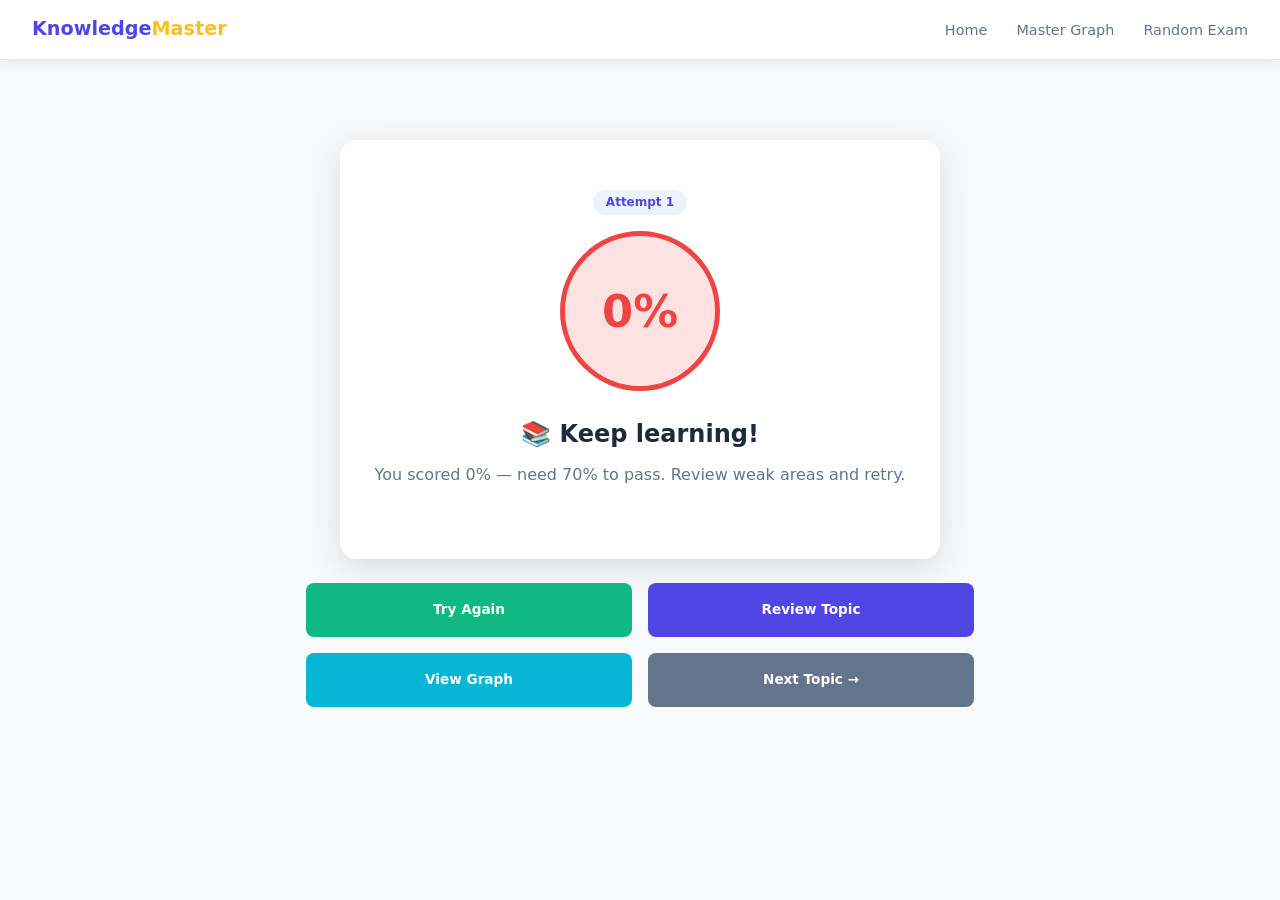
<file: web/exam/result.html>
<!DOCTYPE html>
<html lang="en">
<head>
  <meta charset="UTF-8"/>
  <meta name="viewport" content="width=device-width, initial-scale=1.0"/>
  <title>Result — KnowledgeMaster</title>
  <link rel="stylesheet" href="../assets/css/main.css"/>
  <style>
    body { background:var(--bg); }
    .result-page { max-width:700px; margin:0 auto; padding:2rem 1rem; }
    .result-card { background:var(--surface); border-radius:16px; box-shadow:var(--shadow-lg); padding:3rem 2rem; text-align:center; margin-bottom:1.5rem; }
    .score-circle { width:160px; height:160px; border-radius:50%; display:flex; align-items:center; justify-content:center; flex-direction:column; margin:0 auto 1.5rem; font-size:2.8rem; font-weight:900; }
    .score-pass { background:#d1fae5; color:var(--success); border:5px solid var(--success); }
    .score-fail { background:#fee2e2; color:var(--danger); border:5px solid var(--danger); }
    .result-card h2 { font-size:1.5rem; margin-bottom:.5rem; }
    .result-card p { color:var(--text-muted); margin-bottom:1.5rem; }
    .action-grid { display:grid; grid-template-columns:1fr 1fr; gap:1rem; }
    .weak-section { background:var(--surface); border-radius:12px; box-shadow:var(--shadow); padding:1.5rem; margin-bottom:1.5rem; }
    .weak-section h3 { font-size:1rem; margin-bottom:1rem; color:var(--danger); }
    .weak-node { padding:.6rem 1rem; background:#fff7ed; border-left:3px solid var(--warn); border-radius:4px; margin-bottom:.5rem; font-size:.9rem; }
    .attempt-badge { display:inline-block; padding:.2rem .8rem; border-radius:100px; background:#eef2ff; color:var(--accent); font-size:.75rem; font-weight:700; margin-bottom:1rem; }
    .relearn-btn { display:block; width:100%; padding:.9rem; background:#f59e0b; color:white; border:none; border-radius:10px; font-size:1rem; font-weight:700; cursor:pointer; text-decoration:none; text-align:center; margin-bottom:.5rem; transition:background .2s; }
    .relearn-btn:hover { background:#d97706; }
  </style>
</head>
<body>
  <nav id="navbar"></nav>
  <div class="result-page">
    <div class="result-card" id="result-card">
      <div class="loading">Loading result...</div>
    </div>
    <div id="weak-section"></div>
    <div class="action-grid" id="action-grid"></div>
  </div>
  <script src="../components/navbar.js"></script>
  <script>
    const params = new URLSearchParams(location.search);
    const slug = params.get("topic");
    const score = parseInt(params.get("score") || "0");
    const passed = params.get("passed") === "true";
    const stored = JSON.parse(sessionStorage.getItem("exam_result") || "{}");
    const weakNodes = stored.weakNodes || [];
    const topic = stored.topic || slug;

    const attempts = parseInt(localStorage.getItem(`attempts_${slug}`) || "0") + 1;
    localStorage.setItem(`attempts_${slug}`, attempts);

    document.title = `Result: ${topic} — KnowledgeMaster`;

    const card = document.getElementById("result-card");
    card.innerHTML = `
      <div class="attempt-badge">Attempt ${attempts}</div>
      <div class="score-circle ${passed ? "score-pass" : "score-fail"}">
        ${score}%
      </div>
      <h2>${passed ? "🎉 Excellent! You passed!" : "📚 Keep learning!"}</h2>
      <p>${passed
        ? "You have mastered this topic. Move on to the next challenge."
        : `You scored ${score}% — need ${stored.exam_pass_score || 70}% to pass. Review weak areas and retry.`
      }</p>
    `;

    const weakSection = document.getElementById("weak-section");
    if (!passed && weakNodes.length) {
      async function loadWeakNodes() {
        try {
          const res = await fetch(`../data/topics/${slug}.json`);
          const data = await res.json();
          const nodeMap = Object.fromEntries(data.nodes.map(n => [n.id, n]));
          const weak = weakNodes.filter(id => nodeMap[id]).map(id => nodeMap[id]);
          if (!weak.length) return;
          weakSection.innerHTML = `
            <div class="weak-section">
              <h3>⚠️ Weak Areas — Review These Concepts</h3>
              ${weak.map(n => `<div class="weak-node"><strong>${n.label}</strong>: ${n.description}</div>`).join("")}
              <a class="relearn-btn" href="../presentation/slides.html?topic=${slug}">📖 Re-learn Topic</a>
            </div>
          `;
        } catch (e) {}
      }
      loadWeakNodes();
    }

    document.getElementById("action-grid").innerHTML = `
      <a href="quiz.html?topic=${slug}" class="btn btn-exam" style="padding:1rem;text-align:center">
        ${passed ? "Retake Exam" : "Try Again"}
      </a>
      <a href="../presentation/slides.html?topic=${slug}" class="btn btn-learn" style="padding:1rem;text-align:center">
        Review Topic
      </a>
      <a href="../presentation/graph.html?topic=${slug}" class="btn btn-graph" style="padding:1rem;text-align:center">
        View Graph
      </a>
      <a href="../index.html" class="btn" style="padding:1rem;text-align:center;background:var(--text-muted);color:white">
        Next Topic →
      </a>
    `;
  </script>
</body>
</html>
</file>
<file: web/assets/css/main.css>
:root {
  --bg: #f8f9fb;
  --surface: #ffffff;
  --border: #e2e8f0;
  --accent: #4f46e5;
  --accent2: #06b6d4;
  --text: #1e293b;
  --text-muted: #64748b;
  --success: #10b981;
  --danger: #ef4444;
  --warn: #f59e0b;
  --radius: 12px;
  --shadow: 0 2px 12px rgba(0,0,0,0.08);
  --shadow-lg: 0 8px 32px rgba(0,0,0,0.12);
}

* { box-sizing: border-box; margin: 0; padding: 0; }

body {
  font-family: "Inter", system-ui, sans-serif;
  background: var(--bg);
  color: var(--text);
  line-height: 1.6;
}

/* NAV */
nav {
  background: var(--surface);
  border-bottom: 1px solid var(--border);
  padding: 0 2rem;
  display: flex;
  align-items: center;
  height: 60px;
  position: sticky;
  top: 0;
  z-index: 100;
  box-shadow: var(--shadow);
}
.nav-logo { font-weight: 800; font-size: 1.2rem; color: var(--accent); text-decoration: none; margin-right: auto; }
.nav-links a { color: var(--text-muted); text-decoration: none; margin-left: 1.5rem; font-size: 0.9rem; font-weight: 500; transition: color .2s; }
.nav-links a:hover { color: var(--accent); }

/* HERO */
.hero {
  background: linear-gradient(135deg, #667eea 0%, #764ba2 100%);
  color: white;
  padding: 4rem 2rem;
  text-align: center;
}
.hero h1 { font-size: clamp(2rem, 5vw, 3.5rem); font-weight: 900; margin-bottom: 0.5rem; }
.accent { color: #fbbf24; }
.tagline { font-size: 1.1rem; opacity: 0.9; margin-bottom: 2rem; }
.stats { display: flex; justify-content: center; gap: 3rem; }
.stat { text-align: center; }
.stat span { display: block; font-size: 2rem; font-weight: 800; }
.stat label { font-size: 0.85rem; opacity: 0.8; text-transform: uppercase; letter-spacing: 1px; }

/* SEARCH */
.search-section { max-width: 600px; margin: 2rem auto; padding: 0 1rem; position: relative; }
#search {
  width: 100%;
  padding: 0.9rem 1.2rem;
  border: 2px solid var(--border);
  border-radius: var(--radius);
  font-size: 1rem;
  background: var(--surface);
  color: var(--text);
  outline: none;
  transition: border-color .2s;
}
#search:focus { border-color: var(--accent); }
.search-results { position: absolute; top: 110%; left: 1rem; right: 1rem; background: var(--surface); border: 1px solid var(--border); border-radius: var(--radius); box-shadow: var(--shadow-lg); z-index: 50; }
.search-results.hidden { display: none; }
.search-hit { display: flex; justify-content: space-between; align-items: center; padding: 0.75rem 1rem; text-decoration: none; color: var(--text); border-bottom: 1px solid var(--border); transition: background .15s; }
.search-hit:hover { background: var(--bg); }
.search-hit span { font-size: 0.8rem; color: var(--text-muted); }

/* CATEGORIES */
.categories { display: flex; flex-wrap: wrap; gap: 0.5rem; padding: 0 2rem 1rem; justify-content: center; }
.cat-btn { padding: 0.4rem 1rem; border-radius: 100px; border: 1px solid var(--border); background: var(--surface); color: var(--text-muted); font-size: 0.85rem; cursor: pointer; transition: all .2s; }
.cat-btn:hover, .cat-btn.active { background: var(--accent); color: white; border-color: var(--accent); }

/* TOPIC GRID */
.topic-grid { display: grid; grid-template-columns: repeat(auto-fill, minmax(300px, 1fr)); gap: 1.5rem; padding: 1rem 2rem 4rem; max-width: 1400px; margin: 0 auto; }
.topic-card { background: var(--surface); border: 1px solid var(--border); border-radius: var(--radius); padding: 1.5rem; box-shadow: var(--shadow); transition: transform .2s, box-shadow .2s; cursor: pointer; }
.topic-card:hover { transform: translateY(-4px); box-shadow: var(--shadow-lg); }
.topic-category { font-size: 0.75rem; text-transform: uppercase; letter-spacing: 1px; color: var(--accent); font-weight: 600; margin-bottom: 0.5rem; }
.topic-card h3 { font-size: 1.1rem; margin-bottom: 0.5rem; }
.topic-card p { font-size: 0.9rem; color: var(--text-muted); margin-bottom: 1rem; display: -webkit-box; -webkit-line-clamp: 2; -webkit-box-orient: vertical; overflow: hidden; }
.topic-meta { display: flex; gap: 1rem; font-size: 0.8rem; color: var(--text-muted); margin-bottom: 1rem; }
.topic-actions { display: flex; gap: 0.5rem; }
.btn { padding: 0.4rem 0.9rem; border-radius: 8px; font-size: 0.85rem; font-weight: 600; text-decoration: none; text-align: center; transition: all .2s; flex: 1; }
.btn-learn { background: var(--accent); color: white; }
.btn-learn:hover { background: #3730a3; }
.btn-graph { background: var(--accent2); color: white; }
.btn-graph:hover { background: #0891b2; }
.btn-exam { background: var(--success); color: white; }
.btn-exam:hover { background: #059669; }

/* SLIDES */
.slide-container { max-width: 900px; margin: 0 auto; padding: 2rem 1rem; }
.slide { background: var(--surface); border-radius: var(--radius); box-shadow: var(--shadow-lg); padding: 2.5rem; min-height: 400px; margin-bottom: 1rem; }
.slide-nav { display: flex; justify-content: space-between; align-items: center; }
.slide-counter { color: var(--text-muted); font-size: 0.9rem; }
.progress-bar { height: 4px; background: var(--border); border-radius: 2px; overflow: hidden; margin-bottom: 1.5rem; }
.progress-fill { height: 100%; background: linear-gradient(90deg, var(--accent), var(--accent2)); transition: width .3s; }

/* EXAM */
.exam-container { max-width: 800px; margin: 0 auto; padding: 2rem 1rem; }
.question-card { background: var(--surface); border-radius: var(--radius); box-shadow: var(--shadow); padding: 2rem; margin-bottom: 1.5rem; }
.question-number { font-size: 0.8rem; color: var(--text-muted); text-transform: uppercase; letter-spacing: 1px; margin-bottom: 0.5rem; }
.question-text { font-size: 1.05rem; font-weight: 600; margin-bottom: 1.5rem; }
.option-btn { width: 100%; text-align: left; padding: 0.8rem 1.2rem; border: 2px solid var(--border); border-radius: 8px; background: var(--bg); color: var(--text); cursor: pointer; margin-bottom: 0.5rem; font-size: 0.95rem; transition: all .2s; }
.option-btn:hover { border-color: var(--accent); background: #eef2ff; }
.option-btn.correct { border-color: var(--success); background: #d1fae5; }
.option-btn.wrong { border-color: var(--danger); background: #fee2e2; }
.explanation { padding: 1rem; background: #f0fdf4; border-left: 3px solid var(--success); border-radius: 4px; margin-top: 1rem; font-size: 0.9rem; }

/* RESULT */
.result-card { background: var(--surface); border-radius: var(--radius); box-shadow: var(--shadow-lg); padding: 3rem; text-align: center; max-width: 600px; margin: 3rem auto; }
.score-circle { width: 140px; height: 140px; border-radius: 50%; display: flex; align-items: center; justify-content: center; font-size: 2.5rem; font-weight: 900; margin: 0 auto 1.5rem; }
.score-pass { background: #d1fae5; color: var(--success); border: 4px solid var(--success); }
.score-fail { background: #fee2e2; color: var(--danger); border: 4px solid var(--danger); }

/* LOADING */
.loading { text-align: center; padding: 4rem; color: var(--text-muted); font-size: 1rem; }
.empty { text-align: center; padding: 4rem; color: var(--text-muted); grid-column: 1/-1; }

/* FOOTER */
footer { text-align: center; padding: 2rem; color: var(--text-muted); font-size: 0.85rem; border-top: 1px solid var(--border); }

@media (max-width: 640px) {
  .hero { padding: 2rem 1rem; }
  .stats { gap: 1.5rem; }
  .topic-grid { padding: 1rem; }
  nav { padding: 0 1rem; }
}
</file>
